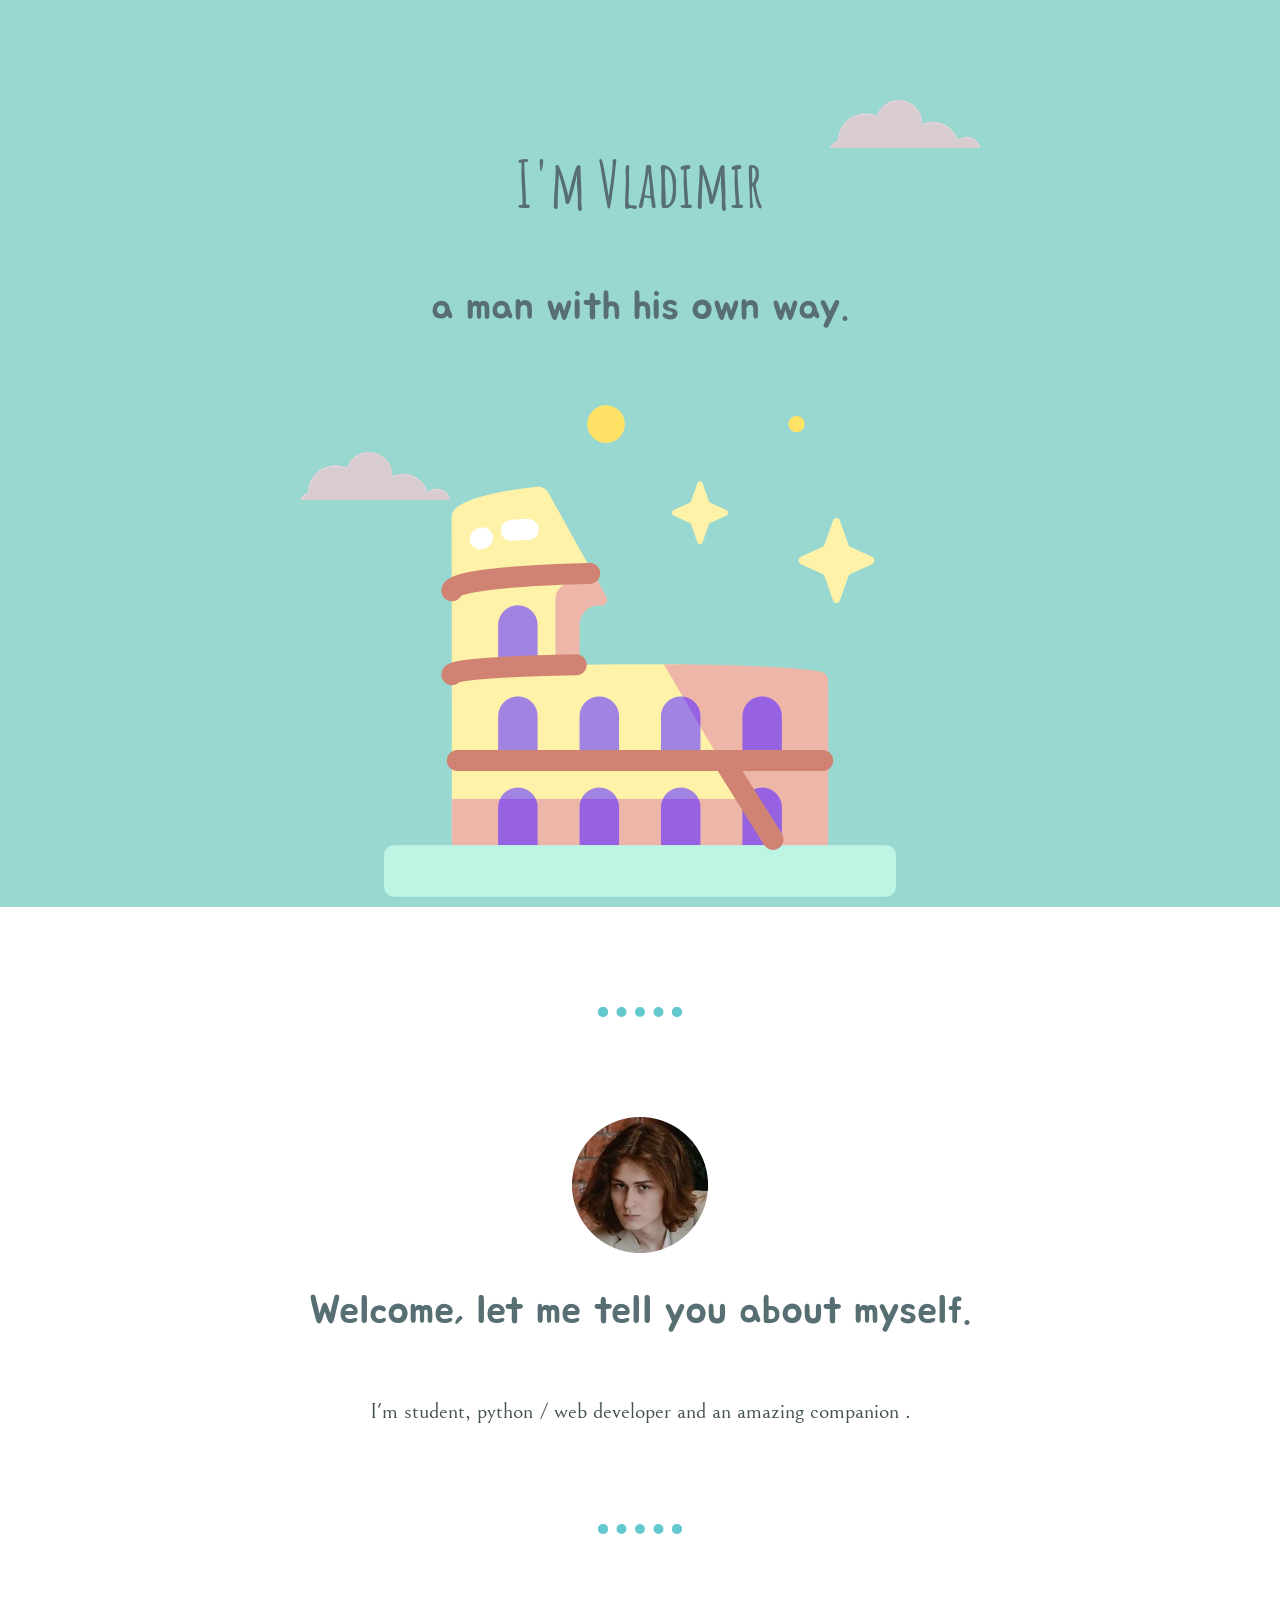
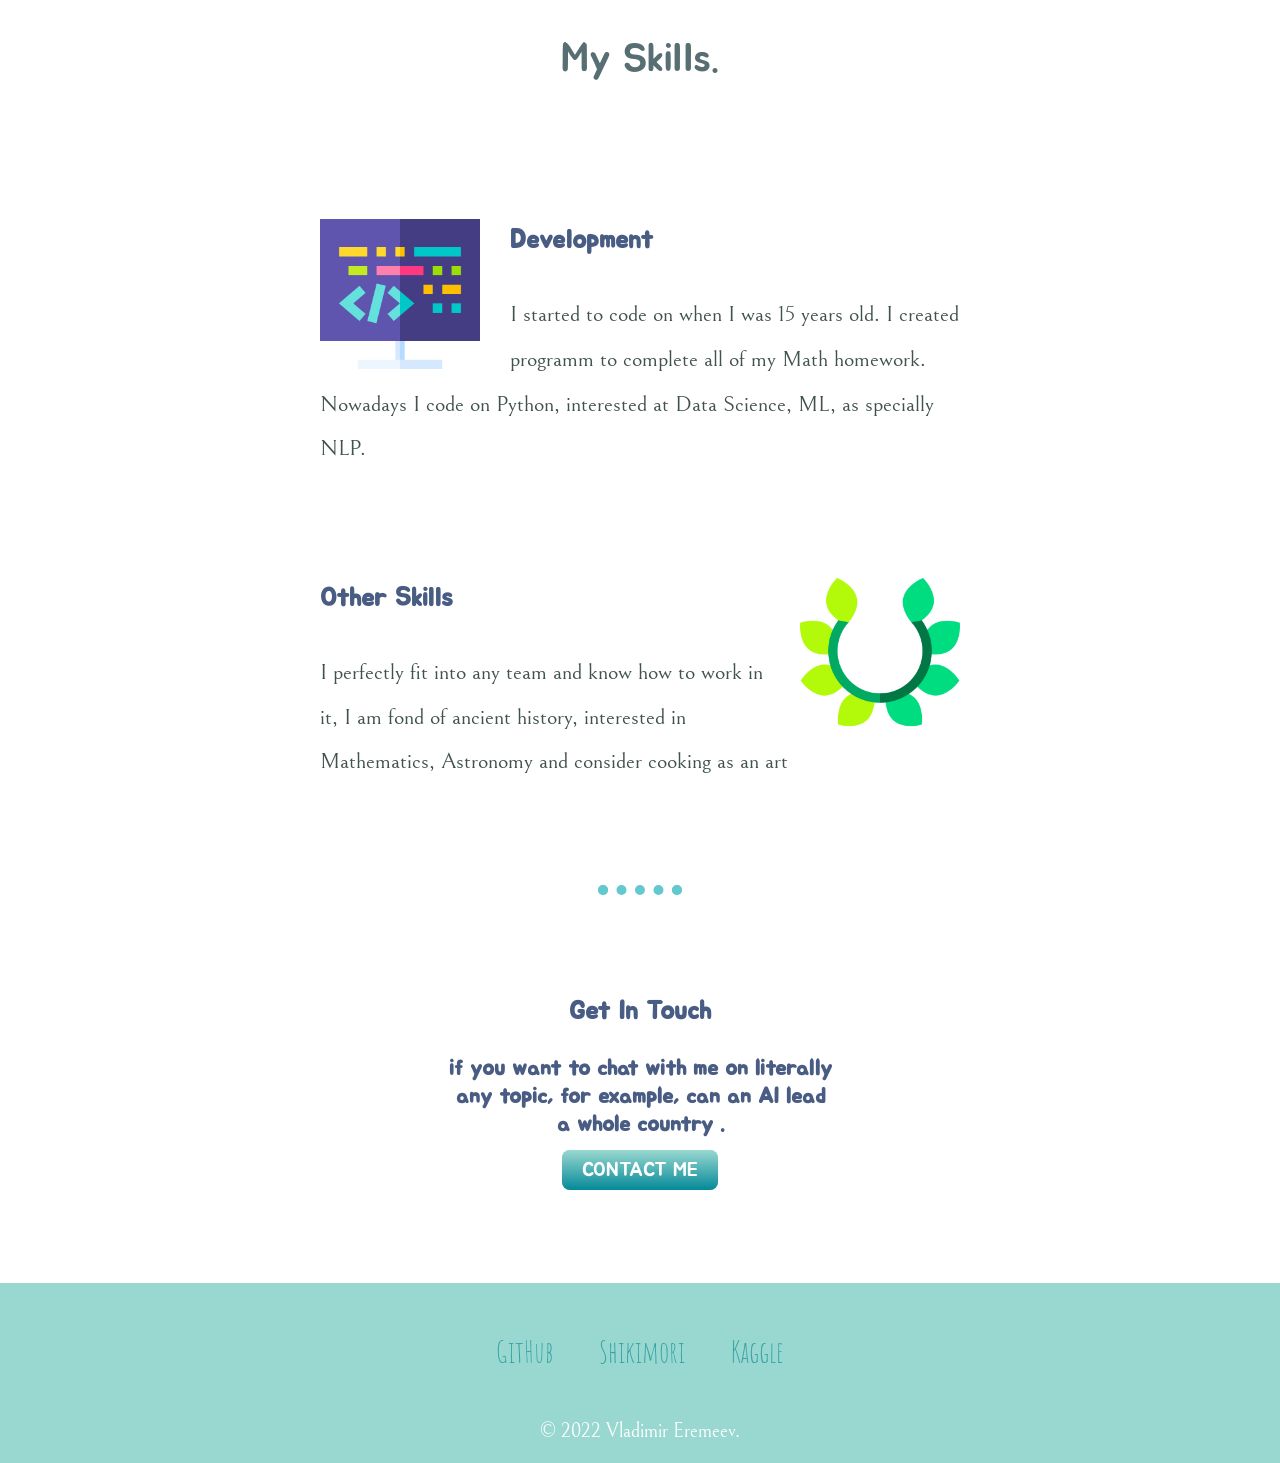
<file: index.html>
<html lang="en" dir="ltr">

  <head>
    <meta charset="utf-8">
    <title>Welcome ^_^</title>
    <link rel="stylesheet" href="css\styles.css">
    <link rel="icon" href="pictures\icon.ico">
    <link rel="preconnect" href="https://fonts.googleapis.com">
    <link rel="preconnect" href="https://fonts.gstatic.com" crossorigin>
    <link href="https://fonts.googleapis.com/css2?family=Amatic+SC&family=Bellefair&family=Jua&family=Syncopate&display=swap" rel="stylesheet">
  </head>


  <body>
    <div class="top-container">
      <img class="top-cloud" src="pictures\cloud.png" alt="cloud">
      <h1>I'm Vladimir</h1>
      <h2>a man with his own way.</h2>


      <img class="bot-cloud" src="pictures\cloud.png" alt="cloud1">
      <img class="coliseum" src="pictures\coliseum1.png" alt="coliseum">

    </div>
    <hr>
    <div class="middle-container">
      <div class="profile">
        <img src="pictures\me1.png" alt="me ^_^">
        <h2>Welcome, let me tell you about myself.</h2>
        <p>I'm student, python / web developer and an amazing companion .</p>
  </div>

  <hr>

  <div class="skills">

    <h2>My Skills.</h2>

    <div class="skill-row">
      <img class="coding_img" src="pictures\coding.png" alt="">
      <h3>Development</h3>
      <p>I started to code on  when I was 15 years old. I created programm to complete all of my Math homework.
       Nowadays I code on Python, interested at Data Science, ML, as specially NLP.</p>
    </div>

    <div class="skill-row">
      <img class="laurel_img" src="pictures\laurel.png" alt="">
      <h3>Other Skills</h3>
      <p>I perfectly fit into any team and know how to work in it, I am fond of ancient history, interested in Mathematics, Astronomy
         and consider cooking as an art</p>
    </div>
  </div>

  <hr style="">

    <div class="contact-me">
      <h3>Get In Touch</h3>
      <h4 class="ending">if you want to chat with me on literally any topic, for example, can an AI lead a whole country .</h4>
      <a class="btn" href="mailto:vladimir-eremeev1@mail.ru">CONTACT ME</a>
    </div>
  </div>


  <div class="bottom-container">
    <a class="footer-link" href="https://github.com/kanekipudge/">GitHub</a>
    <a class="footer-link" href="https://shikimori.one/kanekipudge/">Shikimori</a>
    <a class="footer-link" href="https://www.kaggle.com/vladimireremeev">Kaggle</a>
    <p class="copyright"> © 2022 Vladimir Eremeev.</p>
  </div>
  </body>

</html>
</file>
